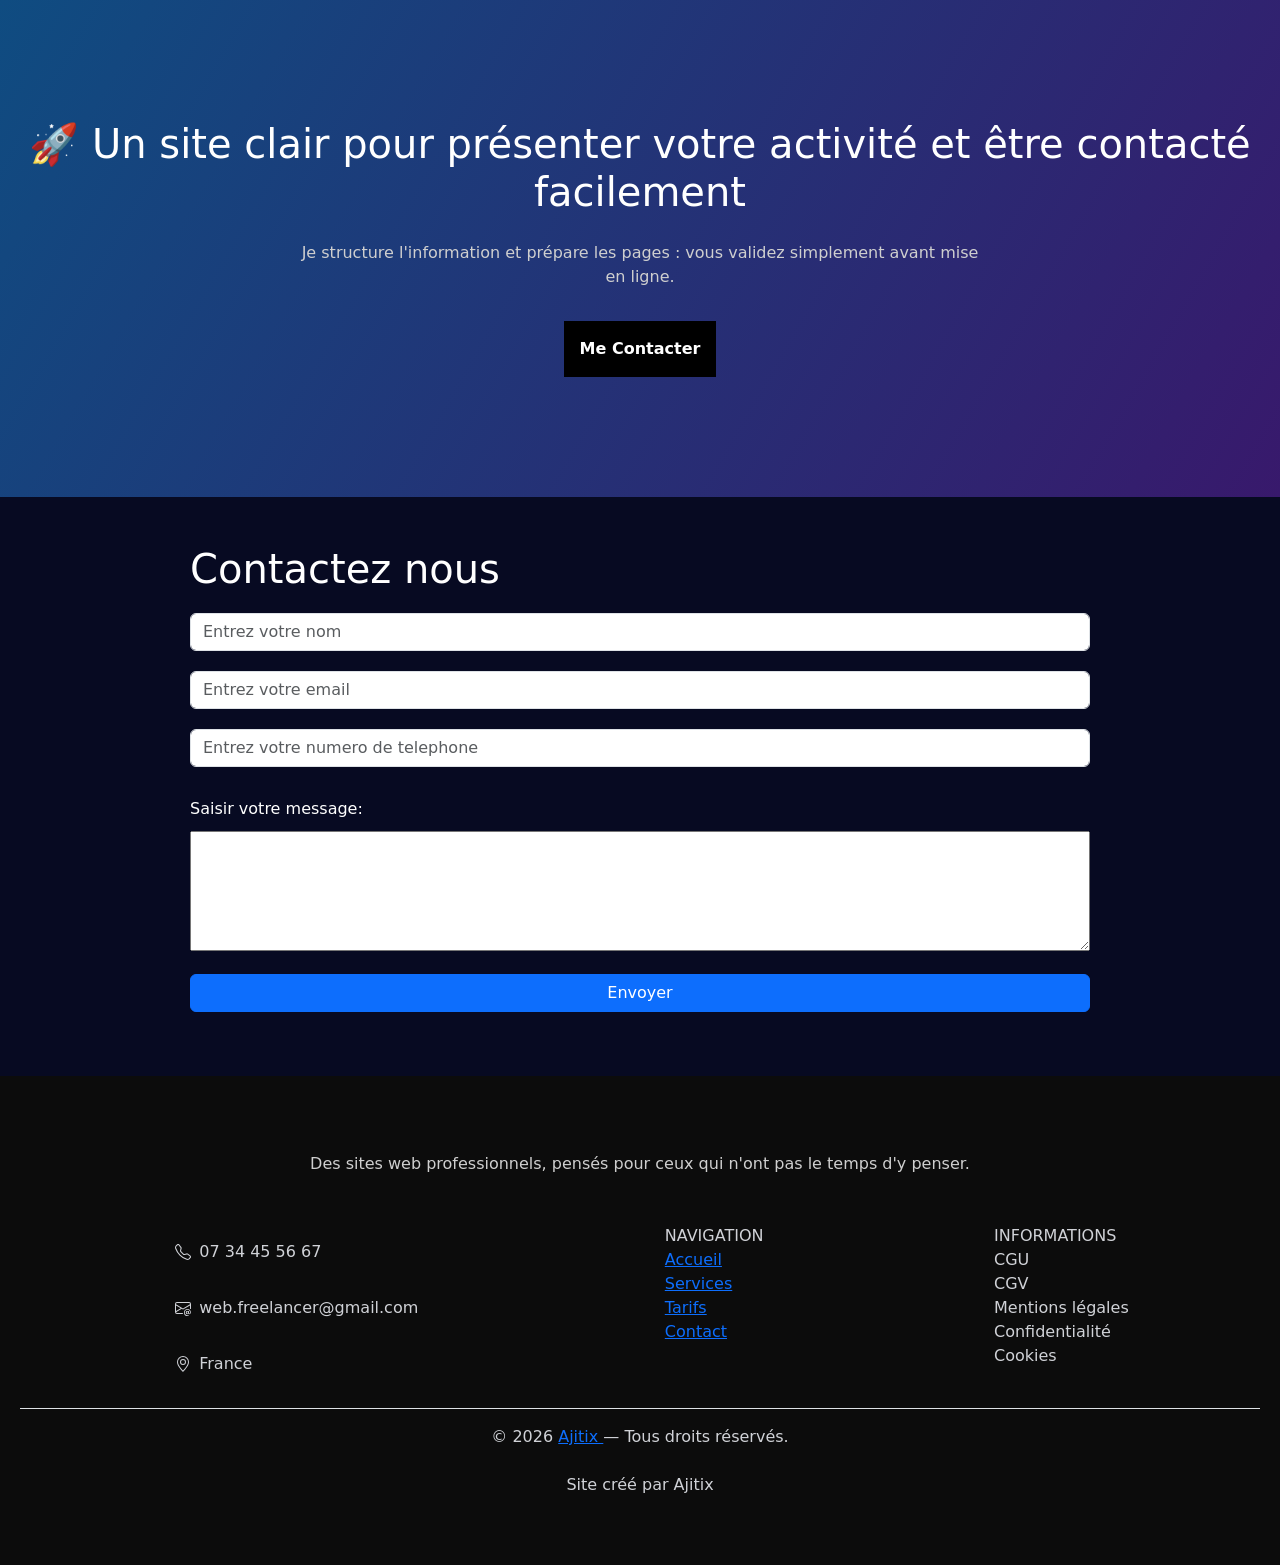
<file: freelance-contact.html>
<!DOCTYPE html>
<html lang="fr">

<head>
  <meta charset="UTF-8">
  <title>Contact | Création de site vitrine | Mon Portfolio</title>
  <!-- Amélioration SEO facile -->
  <meta name="description" content="Contactez nous | Création de sites vitrines professionnels pour indépendants et artisans.">
  <!--    -->
  <meta name="viewport" content="width=device-width, initial-scale=1.0">
  <link rel="stylesheet" href="./freelance-contact.css"/>
  <link href="./freelance.css" rel="stylesheet" />
  <link href="https://cdn.jsdelivr.net/npm/bootstrap@5.3.3/dist/css/bootstrap.min.css" rel="stylesheet"
    integrity="sha384-QWTKZyjpPEjISv5WaRU9OFeRpok6YctnYmDr5pNlyT2bRjXh0JMhjY6hW+ALEwIH" crossorigin="anonymous">
  <link href="https://fonts.googleapis.com/css2?family=Inter:wght@400;500;600;700;800&display=swap" rel="stylesheet">
</head>

<body>

  <header>
    <h1>🚀
      Un site clair pour présenter votre activité et être contacté facilement
    </h1>
    <p class="mx-auto">Je structure l'information et prépare les pages : vous validez simplement avant mise en ligne.</p>

    <button class="mt-3 p-3" onclick="mecontacter()">Me Contacter </button>
  </header>


  <form action="" method="post" class="mx-auto my-5">
    <h1>Contactez nous</h1>
    <input name="nom" class="form-control" placeholder="Entrez votre nom " />
    <input type="email" name="email" class="form-control" placeholder="Entrez votre email "  />
    <input type="tel" name="tel" class="form-control"  placeholder="Entrez votre numero de telephone  " />
    <label>Saisir votre message: </label>
    <textarea name="message"></textarea>
    <button class="btn btn-primary my-3 w-100">Envoyer</button>
  </form>


    <footer class="mt-5">
    <!-- logo -->
    <p class="mx-auto p-3 text-center">Des sites web professionnels, pensés pour ceux qui n'ont pas le temps d'y penser.
    </p>

    <div class="d-flex flex-wrap justify-content-around p-3 border-bottom">

      <div class="d-flex flex-column">
          <div class="d-flex align-items-center justify-content-start m-3">

          <svg xmlns="http://www.w3.org/2000/svg" width="16" height="16" fill="currentColor" class="bi bi-telephone mx-2"
            viewBox="0 0 16 16">
            <path
              d="M3.654 1.328a.678.678 0 0 0-1.015-.063L1.605 2.3c-.483.484-.661 1.169-.45 1.77a17.6 17.6 0 0 0 4.168 6.608 17.6 17.6 0 0 0 6.608 4.168c.601.211 1.286.033 1.77-.45l1.034-1.034a.678.678 0 0 0-.063-1.015l-2.307-1.794a.68.68 0 0 0-.58-.122l-2.19.547a1.75 1.75 0 0 1-1.657-.459L5.482 8.062a1.75 1.75 0 0 1-.46-1.657l.548-2.19a.68.68 0 0 0-.122-.58zM1.884.511a1.745 1.745 0 0 1 2.612.163L6.29 2.98c.329.423.445.974.315 1.494l-.547 2.19a.68.68 0 0 0 .178.643l2.457 2.457a.68.68 0 0 0 .644.178l2.189-.547a1.75 1.75 0 0 1 1.494.315l2.306 1.794c.829.645.905 1.87.163 2.611l-1.034 1.034c-.74.74-1.846 1.065-2.877.702a18.6 18.6 0 0 1-7.01-4.42 18.6 18.6 0 0 1-4.42-7.009c-.362-1.03-.037-2.137.703-2.877z" />
          </svg>
          <div>07 34 45 56 67</div>
        </div>
        <div class="d-flex align-items-center justify-content-start m-3">
          <svg xmlns="http://www.w3.org/2000/svg" width="16" height="16" fill="currentColor" class="bi bi-envelope-at mx-2"
            viewBox="0 0 16 16">
            <path
              d="M2 2a2 2 0 0 0-2 2v8.01A2 2 0 0 0 2 14h5.5a.5.5 0 0 0 0-1H2a1 1 0 0 1-.966-.741l5.64-3.471L8 9.583l7-4.2V8.5a.5.5 0 0 0 1 0V4a2 2 0 0 0-2-2zm3.708 6.208L1 11.105V5.383zM1 4.217V4a1 1 0 0 1 1-1h12a1 1 0 0 1 1 1v.217l-7 4.2z" />
            <path
              d="M14.247 14.269c1.01 0 1.587-.857 1.587-2.025v-.21C15.834 10.43 14.64 9 12.52 9h-.035C10.42 9 9 10.36 9 12.432v.214C9 14.82 10.438 16 12.358 16h.044c.594 0 1.018-.074 1.237-.175v-.73c-.245.11-.673.18-1.18.18h-.044c-1.334 0-2.571-.788-2.571-2.655v-.157c0-1.657 1.058-2.724 2.64-2.724h.04c1.535 0 2.484 1.05 2.484 2.326v.118c0 .975-.324 1.39-.639 1.39-.232 0-.41-.148-.41-.42v-2.19h-.906v.569h-.03c-.084-.298-.368-.63-.954-.63-.778 0-1.259.555-1.259 1.4v.528c0 .892.49 1.434 1.26 1.434.471 0 .896-.227 1.014-.643h.043c.118.42.617.648 1.12.648m-2.453-1.588v-.227c0-.546.227-.791.573-.791.297 0 .572.192.572.708v.367c0 .573-.253.744-.564.744-.354 0-.581-.215-.581-.8Z" />
          </svg>
          <div>web.freelancer@gmail.com</div>
        </div>
        <div class="d-flex align-items-center justify-content-start m-3">

          <svg xmlns="http://www.w3.org/2000/svg" width="16" height="16" fill="currentColor" class="bi bi-geo-alt mx-2"
            viewBox="0 0 16 16">
            <path
              d="M12.166 8.94c-.524 1.062-1.234 2.12-1.96 3.07A32 32 0 0 1 8 14.58a32 32 0 0 1-2.206-2.57c-.726-.95-1.436-2.008-1.96-3.07C3.304 7.867 3 6.862 3 6a5 5 0 0 1 10 0c0 .862-.305 1.867-.834 2.94M8 16s6-5.686 6-10A6 6 0 0 0 2 6c0 4.314 6 10 6 10" />
            <path d="M8 8a2 2 0 1 1 0-4 2 2 0 0 1 0 4m0 1a3 3 0 1 0 0-6 3 3 0 0 0 0 6" />
          </svg>
          <div>France</div>
        </div>
      </div>

      <div class="d-flex flex-column">
        NAVIGATION
        <div><a href="index.html">Accueil</a></div>
        <div><a href="freelance-service.html">Services</a></div>
        <div><a href="freelance-tarif.html">Tarifs</a></div>
        <div><a href="freelance-contact.html">Contact</a> </div>
      </div>

      <div class="d-flex flex-column">
        INFORMATIONS

        <div>CGU</div>
        <div>CGV</div>
        <div>Mentions légales</div>
        <div>Confidentialité</div>
        <div>Cookies</div>
      </div>
    </div>

    <div class="mx-auto p-3 text-center"> © 2026  <a href="https://ajitix.be/fr"> Ajitix </a> — Tous droits réservés.</div>

    <div class="mx-auto p-2 text-center"> Site créé par Ajitix</div>
  </footer>

  <script>
    function mecontacter(){
      document.location.href = "freelance-contact.html"
    }

      function messervices(){
      document.location.href = "freelance-service.html"
    }
  </script>

</body>


</html>
</file>
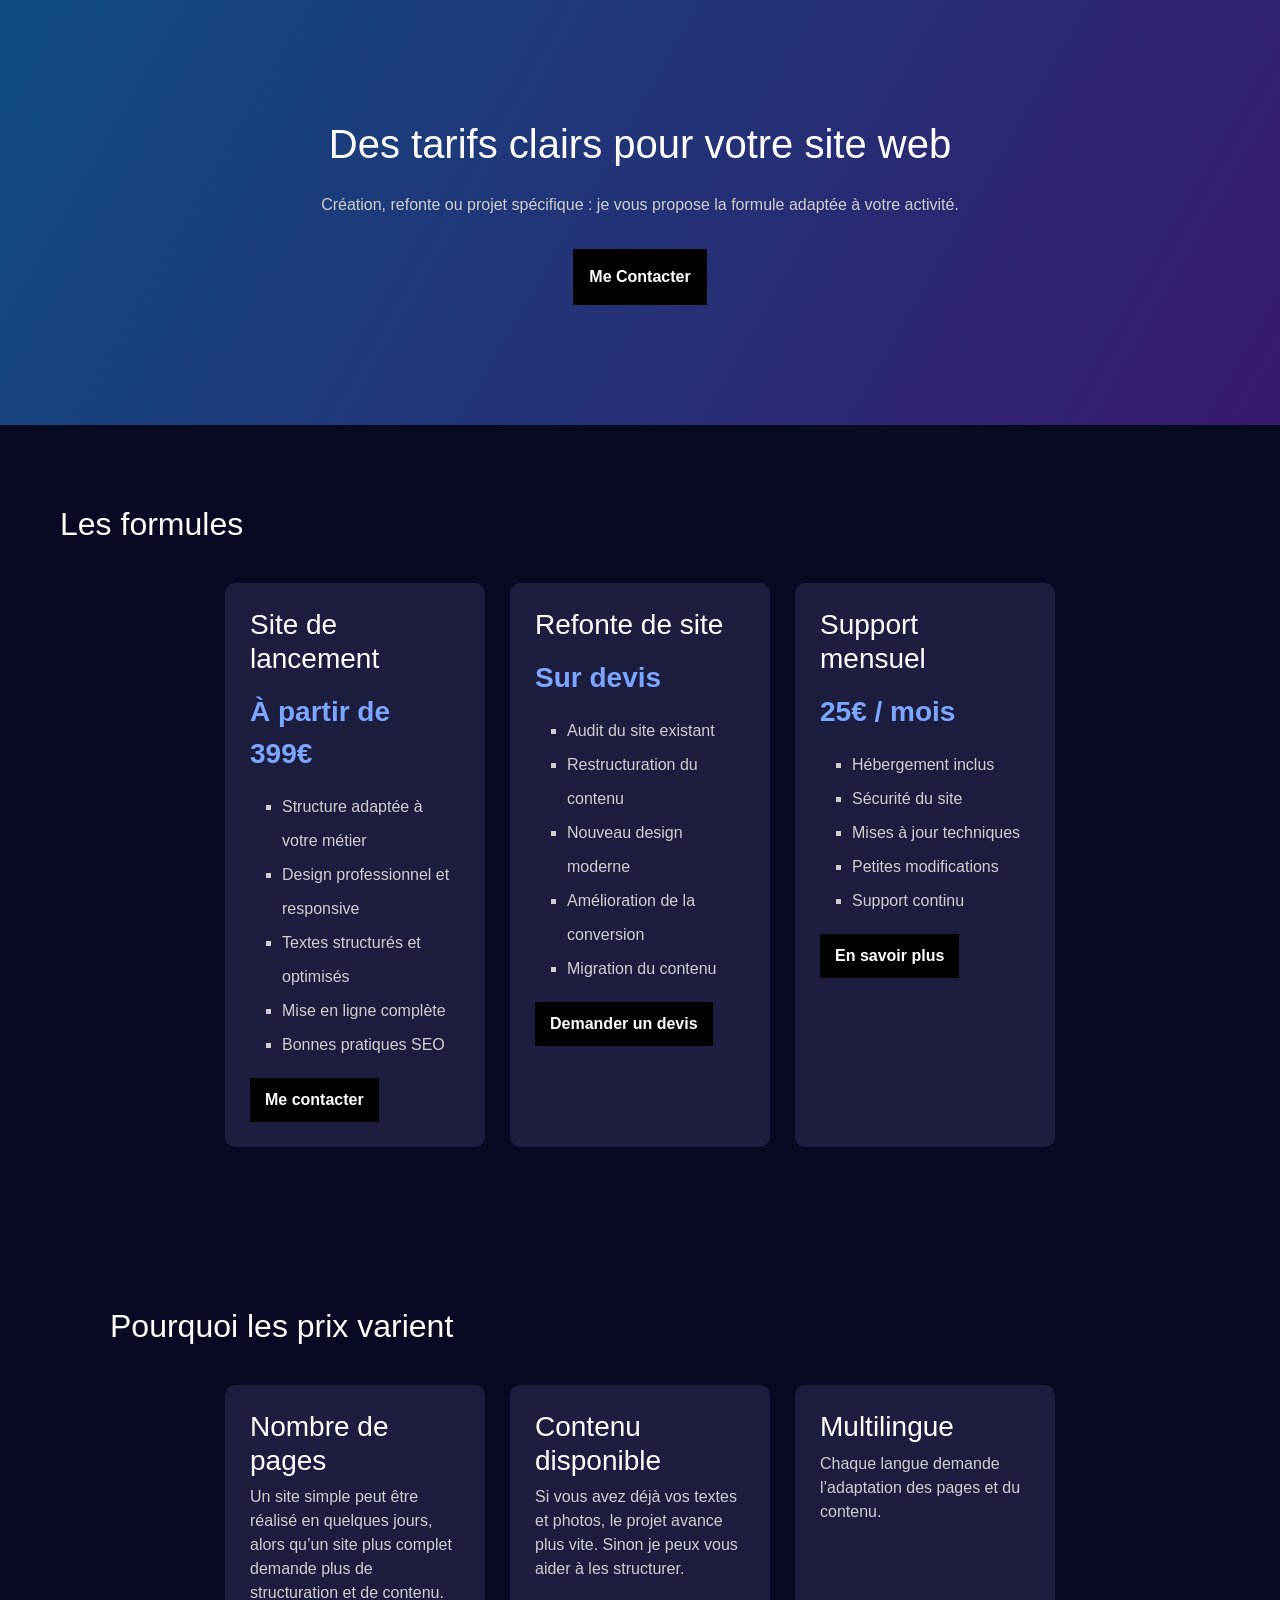
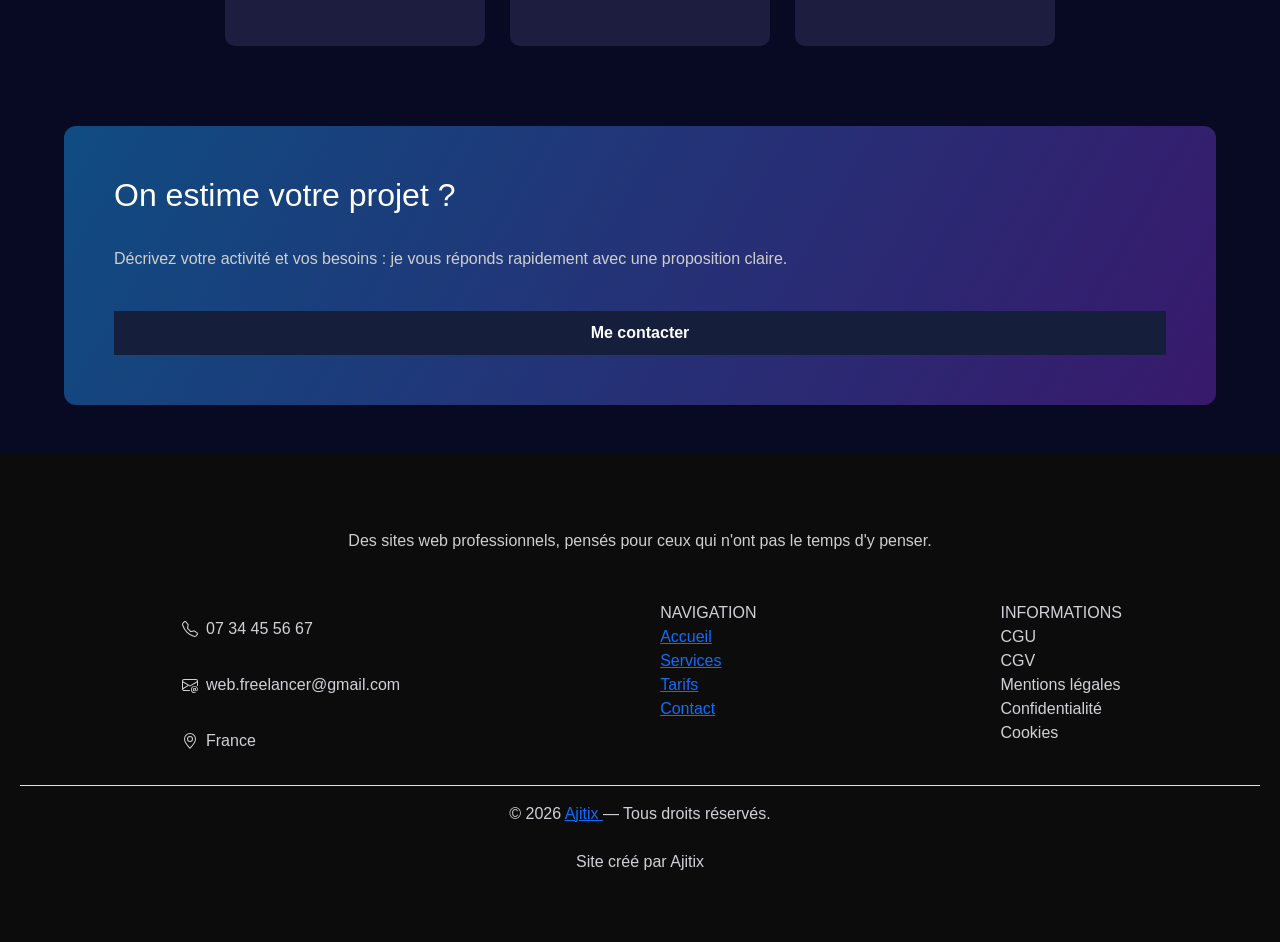
<file: freelance-tarif.html>
<!DOCTYPE html>
<html lang="fr">


<head>
  <meta charset="UTF-8">
  <title>Tarifs création de site | NomEntreprise</title>
  <!-- Amélioration SEO facile -->
  <meta name="description" content="Tarifs création de site  vitrines professionnels pour indépendants et artisans.">
  <!--    -->
  <meta name="viewport" content="width=device-width, initial-scale=1.0">
  <link rel="stylesheet" href="./freelance-tarif.css" />
  <link href="./freelance.css" rel="stylesheet" />
  <link href="https://cdn.jsdelivr.net/npm/bootstrap@5.3.3/dist/css/bootstrap.min.css" rel="stylesheet"
    integrity="sha384-QWTKZyjpPEjISv5WaRU9OFeRpok6YctnYmDr5pNlyT2bRjXh0JMhjY6hW+ALEwIH" crossorigin="anonymous">
  <link href="https://fonts.googleapis.com/css2?family=Inter:wght@400;500;600;700;800&display=swap" rel="stylesheet">
</head>

<body>

  <header>
    <h1>Des tarifs clairs pour votre site web</h1>

    <p class="mx-auto"> Création, refonte ou projet spécifique : je vous propose la formule adaptée
      à votre activité.
    </p>

    <button class="mt-3 p-3" onclick="mecontacter()">Me Contacter </button>
  </header>



  <section class="pricing">

    <h2>Les formules</h2>

    <div class="cards liste">

      <div class="liste-element">
        <h3>Site de lancement</h3>

        <div class="price">À partir de 399€</div>

        <ul>
          <li>Structure adaptée à votre métier</li>
          <li>Design professionnel et responsive</li>
          <li>Textes structurés et optimisés</li>
          <li>Mise en ligne complète</li>
          <li>Bonnes pratiques SEO</li>
        </ul>

        <button>Me contacter</button>

      </div>



      <div class="liste-element">

        <h3>Refonte de site</h3>

        <div class="price">Sur devis</div>

        <ul>
          <li>Audit du site existant</li>
          <li>Restructuration du contenu</li>
          <li>Nouveau design moderne</li>
          <li>Amélioration de la conversion</li>
          <li>Migration du contenu</li>
        </ul>

        <button>Demander un devis</button>

      </div>



      <!-- <div class="liste-element">

          <h3>Projet sur mesure</h3>

          <div class="price">Sur demande</div>

          <ul>
            <li>Fonctionnalités spécifiques</li>
            <li>Réservation ou espace client</li>
            <li>Intégrations externes</li>
            <li>Architecture évolutive</li>
            <li>Support technique</li>
          </ul>

          <button>Discuter du projet</button>

        </div> -->



      <div class="liste-element">

        <h3>Support mensuel</h3>

        <div class="price">25€ / mois</div>

        <ul>
          <li>Hébergement inclus</li>
          <li>Sécurité du site</li>
          <li>Mises à jour techniques</li>
          <li>Petites modifications</li>
          <li>Support continu</li>
        </ul>

        <button>En savoir plus</button>

      </div>

    </div>

  </section>



  <section class="infos">

    <h2>Pourquoi les prix varient</h2>

    <div class="info-grid liste">

      <div class="liste-element">
        <h3>Nombre de pages</h3>
        <p>
          Un site simple peut être réalisé en quelques jours, alors qu’un site
          plus complet demande plus de structuration et de contenu.
        </p>
      </div>

      <div class="liste-element">
        <h3>Contenu disponible</h3>
        <p>
          Si vous avez déjà vos textes et photos, le projet avance plus vite.
          Sinon je peux vous aider à les structurer.
        </p>
      </div>

      <!-- <div>
          <h3>Besoins spécifiques</h3>
          <p>
            Certaines demandes nécessitent plus de développement : réservation,
            espace client, automatisations…
          </p>
        </div> -->

      <div class="liste-element">
        <h3>Multilingue</h3>
        <p>
          Chaque langue demande l’adaptation des pages et du contenu.
        </p>
      </div>

    </div>

  </section>



  <section class="offre">

    <h2>On estime votre projet ?</h2>
    <br />
    <p>
      Décrivez votre activité et vos besoins : je vous réponds rapidement
      avec une proposition claire.
    </p>
    <br />

    <button onclick="mecontacter()">Me contacter</button>

  </section>



  <footer class="mt-5">
    <!-- logo -->
    <p class="mx-auto p-3 text-center">Des sites web professionnels, pensés pour ceux qui n'ont pas le temps d'y penser.
    </p>

    <div class="d-flex flex-wrap justify-content-around p-3 border-bottom">

      <div class="d-flex flex-column">
        <div class="d-flex align-items-center justify-content-start m-3">

          <svg xmlns="http://www.w3.org/2000/svg" width="16" height="16" fill="currentColor"
            class="bi bi-telephone mx-2" viewBox="0 0 16 16">
            <path
              d="M3.654 1.328a.678.678 0 0 0-1.015-.063L1.605 2.3c-.483.484-.661 1.169-.45 1.77a17.6 17.6 0 0 0 4.168 6.608 17.6 17.6 0 0 0 6.608 4.168c.601.211 1.286.033 1.77-.45l1.034-1.034a.678.678 0 0 0-.063-1.015l-2.307-1.794a.68.68 0 0 0-.58-.122l-2.19.547a1.75 1.75 0 0 1-1.657-.459L5.482 8.062a1.75 1.75 0 0 1-.46-1.657l.548-2.19a.68.68 0 0 0-.122-.58zM1.884.511a1.745 1.745 0 0 1 2.612.163L6.29 2.98c.329.423.445.974.315 1.494l-.547 2.19a.68.68 0 0 0 .178.643l2.457 2.457a.68.68 0 0 0 .644.178l2.189-.547a1.75 1.75 0 0 1 1.494.315l2.306 1.794c.829.645.905 1.87.163 2.611l-1.034 1.034c-.74.74-1.846 1.065-2.877.702a18.6 18.6 0 0 1-7.01-4.42 18.6 18.6 0 0 1-4.42-7.009c-.362-1.03-.037-2.137.703-2.877z" />
          </svg>
          <div>07 34 45 56 67</div>
        </div>
        <div class="d-flex align-items-center justify-content-start m-3">
          <svg xmlns="http://www.w3.org/2000/svg" width="16" height="16" fill="currentColor"
            class="bi bi-envelope-at mx-2" viewBox="0 0 16 16">
            <path
              d="M2 2a2 2 0 0 0-2 2v8.01A2 2 0 0 0 2 14h5.5a.5.5 0 0 0 0-1H2a1 1 0 0 1-.966-.741l5.64-3.471L8 9.583l7-4.2V8.5a.5.5 0 0 0 1 0V4a2 2 0 0 0-2-2zm3.708 6.208L1 11.105V5.383zM1 4.217V4a1 1 0 0 1 1-1h12a1 1 0 0 1 1 1v.217l-7 4.2z" />
            <path
              d="M14.247 14.269c1.01 0 1.587-.857 1.587-2.025v-.21C15.834 10.43 14.64 9 12.52 9h-.035C10.42 9 9 10.36 9 12.432v.214C9 14.82 10.438 16 12.358 16h.044c.594 0 1.018-.074 1.237-.175v-.73c-.245.11-.673.18-1.18.18h-.044c-1.334 0-2.571-.788-2.571-2.655v-.157c0-1.657 1.058-2.724 2.64-2.724h.04c1.535 0 2.484 1.05 2.484 2.326v.118c0 .975-.324 1.39-.639 1.39-.232 0-.41-.148-.41-.42v-2.19h-.906v.569h-.03c-.084-.298-.368-.63-.954-.63-.778 0-1.259.555-1.259 1.4v.528c0 .892.49 1.434 1.26 1.434.471 0 .896-.227 1.014-.643h.043c.118.42.617.648 1.12.648m-2.453-1.588v-.227c0-.546.227-.791.573-.791.297 0 .572.192.572.708v.367c0 .573-.253.744-.564.744-.354 0-.581-.215-.581-.8Z" />
          </svg>
          <div>web.freelancer@gmail.com</div>
        </div>
        <div class="d-flex align-items-center justify-content-start m-3">

          <svg xmlns="http://www.w3.org/2000/svg" width="16" height="16" fill="currentColor" class="bi bi-geo-alt mx-2"
            viewBox="0 0 16 16">
            <path
              d="M12.166 8.94c-.524 1.062-1.234 2.12-1.96 3.07A32 32 0 0 1 8 14.58a32 32 0 0 1-2.206-2.57c-.726-.95-1.436-2.008-1.96-3.07C3.304 7.867 3 6.862 3 6a5 5 0 0 1 10 0c0 .862-.305 1.867-.834 2.94M8 16s6-5.686 6-10A6 6 0 0 0 2 6c0 4.314 6 10 6 10" />
            <path d="M8 8a2 2 0 1 1 0-4 2 2 0 0 1 0 4m0 1a3 3 0 1 0 0-6 3 3 0 0 0 0 6" />
          </svg>
          <div>France</div>
        </div>
      </div>

      <div class="d-flex flex-column">
        NAVIGATION
        <div><a href="index.html">Accueil</a></div>
        <div><a href="freelance-service.html">Services</a></div>
        <div><a href="freelance-tarif.html">Tarifs</a></div>
        <div><a href="freelance-contact.html">Contact</a> </div>
      </div>

      <div class="d-flex flex-column">
        INFORMATIONS

        <div>CGU</div>
        <div>CGV</div>
        <div>Mentions légales</div>
        <div>Confidentialité</div>
        <div>Cookies</div>
      </div>
    </div>

    <div class="mx-auto p-3 text-center"> © 2026 <a href="https://ajitix.be/fr"> Ajitix </a> — Tous droits réservés.
    </div>

    <div class="mx-auto p-2 text-center"> Site créé par Ajitix</div>
  </footer>

  <script>
    function mecontacter() {
      document.location.href = "freelance-contact.html"
    }

    function messervices() {
      document.location.href = "freelance-service.html"
    }
  </script>

</body>


</html>
</file>
<file: freelance-contact.css>
form{
    max-width: 900px;
}

form input{
    margin: 20px 0;
}

form label{
    color: white;
    margin: 10px 0;
}

form textarea{
    width: 100%;
    height: 120px;
}
</file>
<file: freelance.css>
* {
    box-sizing: border-box;
    margin: 0;
    padding: 0;
}

body {
    font-family: "Inter", sans-serif;
    background: #1f1f23;
    background-color: #070a22 !important;
    color: #e6e6e6;
    line-height: 1.6;
}

/* CONTAINER */

section {
    max-width: 1200px;
    margin: auto;
    padding: 80px 20px;
}

/* TITRES */

h1 {
    font-size: 3rem;
    font-weight: 800;
    color: white !important;
}

h2 {
    font-size: 2.2rem;
    margin-bottom: 30px;
    font-weight: 700;
    color: white !important;
}

h3 {
    font-size: 1.3rem;
    margin-bottom: 15px;
    color: white !important;
}

p {
    color: #cfcfcf;
}

/* BOUTONS */

button {
    background: #5b8cff;
    border: none;
    padding: 14px 26px;
    border-radius: 6px;
    color: white;
    font-weight: 600;
    cursor: pointer;
    margin-top: 20px;
}

button:hover {
    background: #4a77e3;
}



/* HEADER */

header {
    text-align: center;
    padding: 120px 20px;
    background: linear-gradient(120deg, #0f4c81, #38196c);
}

header p {
    margin-top: 25px;
    max-width: 700px;
    
}

/* IMAGE + TEXTE */

.divimgtext {
    display: flex;
    gap: 60px;
    align-items: center;
}

.divimgtext img {
    width: 420px;
    max-width: 100%;
}

.divimgtext div {
    flex: 1;
}

/* CARTES */

.liste {
    display: flex;
    flex-wrap: wrap;
    justify-content: center;
    gap: 25px;
    margin-top: 40px;
}

.liste-element {
    // background: #2b2b31;
    background: #1d1d40;
    border-radius: 10px;
    padding: 25px;
    width: 260px;
    transition: 0.2s;
}

.liste-element:hover {
    transform: translateY(-4px);
    background: rgb(28, 28, 73);
}

/* OFFRE */

.offre {
   // background: #20163a;
   // background: #1d1d40;
    background: linear-gradient(120deg, #0f4c81, #38196c);

    border-radius: 12px;
    padding: 50px;
    
    width: 90vw;
}

.offre h3 {
    font-size: 2rem;
    margin: 20px 0;
}

 ul {
    margin-top: 25px;
    list-style: square;
    text-align: left;
    max-width: 400px;
    color: #cfcfcf;
    line-height: 34px;
}

.offre button {
    width: 100%;
    background-color: #151e3a;
}

.offre button:hover {
    background-color: #18213d !important;
}



/* FOOTER */

footer {
    background: #0c0c0c;
    padding: 60px 20px;
    color: rgb(208, 210, 215);
}

footer p {
    text-align: center;
}

/* RESPONSIVE */

@media (max-width: 900px) {

    .divimgtext {
        flex-direction: column;
        text-align: center;
    }

    .liste-element {
        width: 100%;
        max-width: 400px;
    }

}


.btn-link {
    color: #8fb3ff;
    text-decoration: none;
    font-weight: 500;
}

.btn-link:hover {
    text-decoration: underline;
}









.container {
    padding: 40px;
    max-width: 1200px;
    margin: auto;
}

.services {
    display: grid;
    grid-template-columns: repeat(auto-fit, minmax(250px, 1fr));
    gap: 20px;
}

.card {
    background: white;
    padding: 20px;
    border-radius: 10px;
    box-shadow: 0 5px 15px rgba(0, 0, 0, 0.1);
    text-align: center;
}

button {
    background: #000;
    color: white;
    border: none;
    padding: 10px 15px;
    margin-top: 10px;
    cursor: pointer;
    border-radius: 5px;
}

.panier {
    // position: fixed;
    right: 0;
    top: 0;
    width: 300px;
    height: 100%;
    background: white;
    box-shadow: -5px 0 15px rgba(0, 0, 0, 0.1);
    padding: 20px;
    overflow-y: auto;
}



.devis {
    width: 100%;
    margin-top: 20px;
    background: #28a745;
}
</file>
<file: freelance-tarif.css>
*{
box-sizing:border-box;
margin:0;
padding:0;
font-family:Arial, sans-serif;
}

body{
background:#1e1e23;
color:#e5e5e5;
line-height:1.6;
}


/* HERO */

.hero{
text-align:center;
padding:100px 20px;
background:linear-gradient(120deg,#0f4c81,#2a0959);
}

.hero h1{
font-size:40px;
margin-bottom:20px;
}

.hero p{
max-width:700px;
margin:auto;
color:#d4d4d4;
}


/* PRICING */

.pricing{
max-width:1200px;
margin:auto;
padding:80px 20px;
}

.cards{
display:flex;
flex-wrap:wrap;
justify-content:center;
gap:25px;
margin-top:40px;
}



.price{
font-size:28px;
font-weight:bold;
margin:15px 0;
color:#7da6ff;
}

.card ul{
margin:20px 0;
padding-left:20px;
}

.card li{
margin-bottom:8px;
}

button{
background:#5b8cff;
border:none;
padding:12px 20px;
border-radius:6px;
color:white;
font-weight:600;
cursor:pointer;
}

button:hover{
background:#4a77e3;
}


/* INFOS */

.infos{
max-width:1100px;
margin:auto;
padding:80px 20px;
}

.info-grid{
display:grid;
grid-template-columns:repeat(auto-fit,minmax(240px,1fr));
gap:40px;
margin-top:40px;
}
</file>
